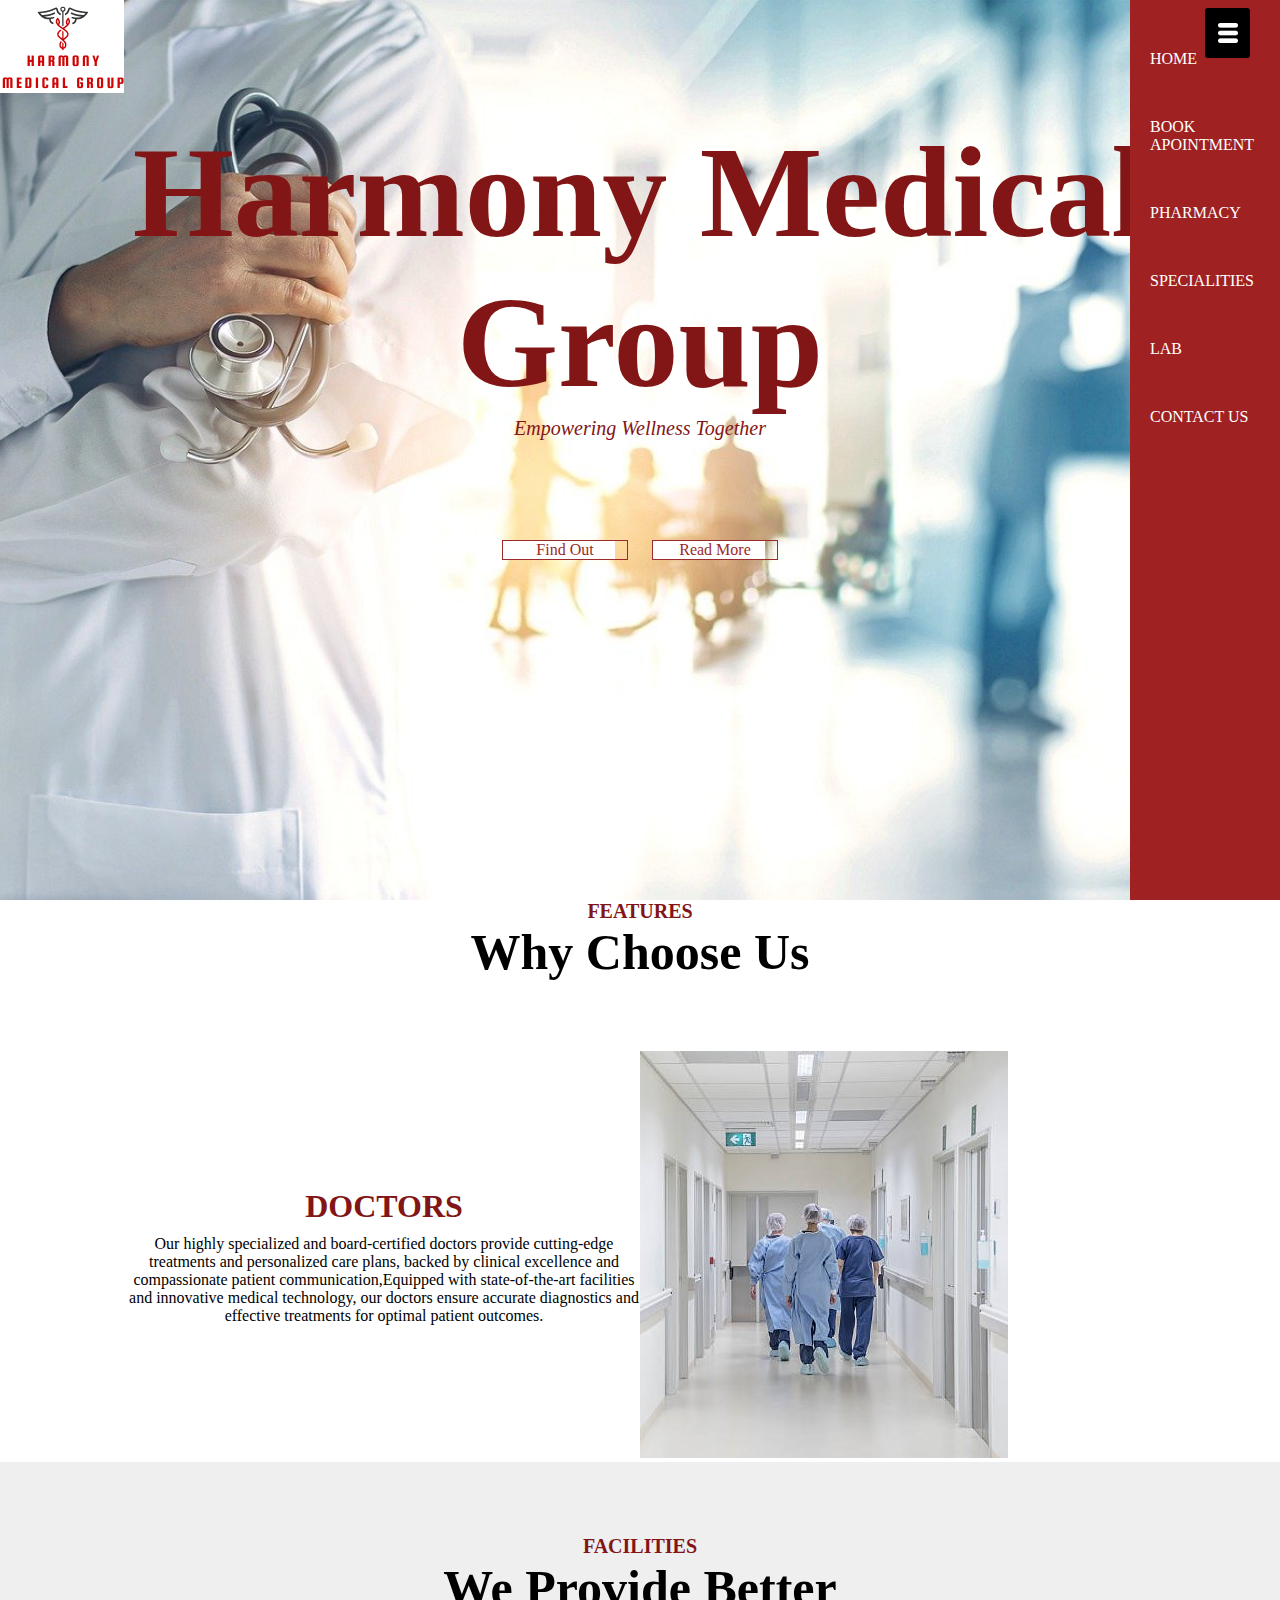
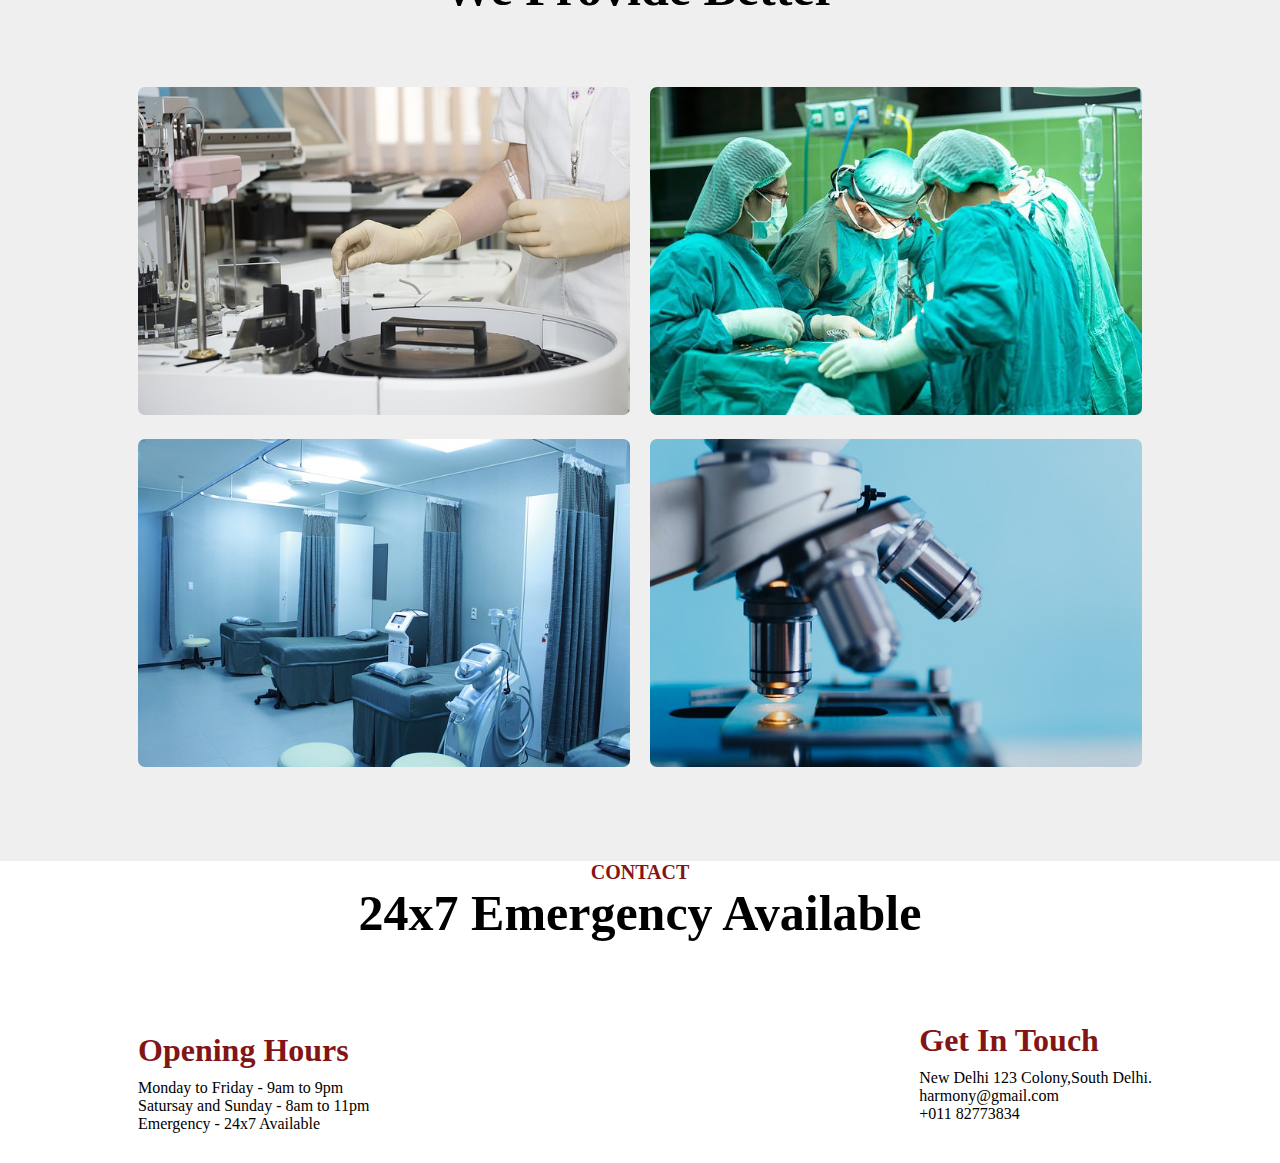
<file: Harmony Medical Group/index.html>
<!DOCTYPE html>
<html lang="en">
<head>
    <meta charset="UTF-8">
    <meta name="viewport" content="width=device-width, initial-scale=1.0">
    <title>Harmony Medical Group</title>
    <link rel="stylesheet" href="style.css">
  
<body>
    <section id="banner">
    <img src="HARMONY MEDICAL GROUP.png" alt="logo">
    <div class="banner-text">
<h1>Harmony Medical Group</h1>
<p>
    Empowering Wellness Together
</p>
<div class="banner-btn">
    <a href="#"><span></span>Find Out</a>
    <a href="#"><span></span>Read More</a>
</div>
    </div>
    </section>
    <div id="sideNav">
        <nav>
            <ul>
                <li><a href="#">HOME</a></li>
                <li><a href="#">BOOK APOINTMENT</a></li>
                <li><a href="#">PHARMACY</a></li>
                <li><a href="#">SPECIALITIES</a></li>
                <li><a href="#">LAB</a></li>
                <li><a href="#">CONTACT US</a></li>
            </ul>
        </nav>

    </div>
    <div id="menuBtn">
        <img src="menu.png" alt="menu">
    </div>
   
   <section id="features">
    <div class="title-text">
        <p>FEATURES</p>
        <h1>Why Choose Us</h1>
</div>
<div class="feature-box">
    <div class="features">
        <h1>DOCTORS</h1>
        <div class="features-icon">
        </div>
        <div class="feature-text"></div>
        <p>Our highly specialized and board-certified doctors provide cutting-edge treatments and personalized care plans, backed by clinical excellence and compassionate patient communication,Equipped with state-of-the-art facilities and innovative medical technology, our doctors ensure accurate diagnostics and effective treatments for optimal patient outcomes.</p>
    </div>
    <div class="feature-img">
    <img src="rkp.jpg" alt="">
        </div>
</div>
   </section>
   <!-- service -->
   <section id="service">
    <div class="title-text">
        <h2><p>FACILITIES</p> </h2>
        <h1>We Provide Better</h1>
    </div>
    <div class="service-box">
        <div class="single-service">
            <img src="lab.jpg" alt="">
        </div>
        <div class="single-service">
            <img src="surgery.jpg" alt="">
        </div>
        <div class="single-service">
            <img src="bed.jpg" alt="">
        </div>
        <div class="single-service">
            <img src="machines.jpg" alt="">
        </div>

    </div>
   </section>
<!-- footer -->
<section id="footer">
    <div class="title-text">
        <p>CONTACT</p>
        <h1>24x7 Emergency Available</h1>
    </div>
<div class="footer-row">
<div class="footer-left">
    <h1>Opening Hours</h1>
    <p>Monday to Friday - 9am to 9pm</p>
    <p>Satursay and Sunday - 8am to 11pm</p>
    <p>Emergency - 24x7 Available</p>
</div>
<div class="footer-right">
    <h1>Get In Touch</h1>
    <p>New Delhi 123 Colony,South Delhi.</p>
    <p>harmony@gmail.com</p>
    <p>+011 82773834</p>
</div>
</div>
</section>


    <script>
        var menuBtn = document.getElementById("menuBtn")
        var sideNav = document.getElementById("sideNav")
        var menu = document.getElementById("menu")

        menuBtn.onclick = function(){
            if(sideNav.style.right == "-250px"){
            sideNav.style.right = "0";
        } 
        else{
            sideNav.style.right = "-250px";
        }
        }
          </script>
    
</body>
</html>
</file>
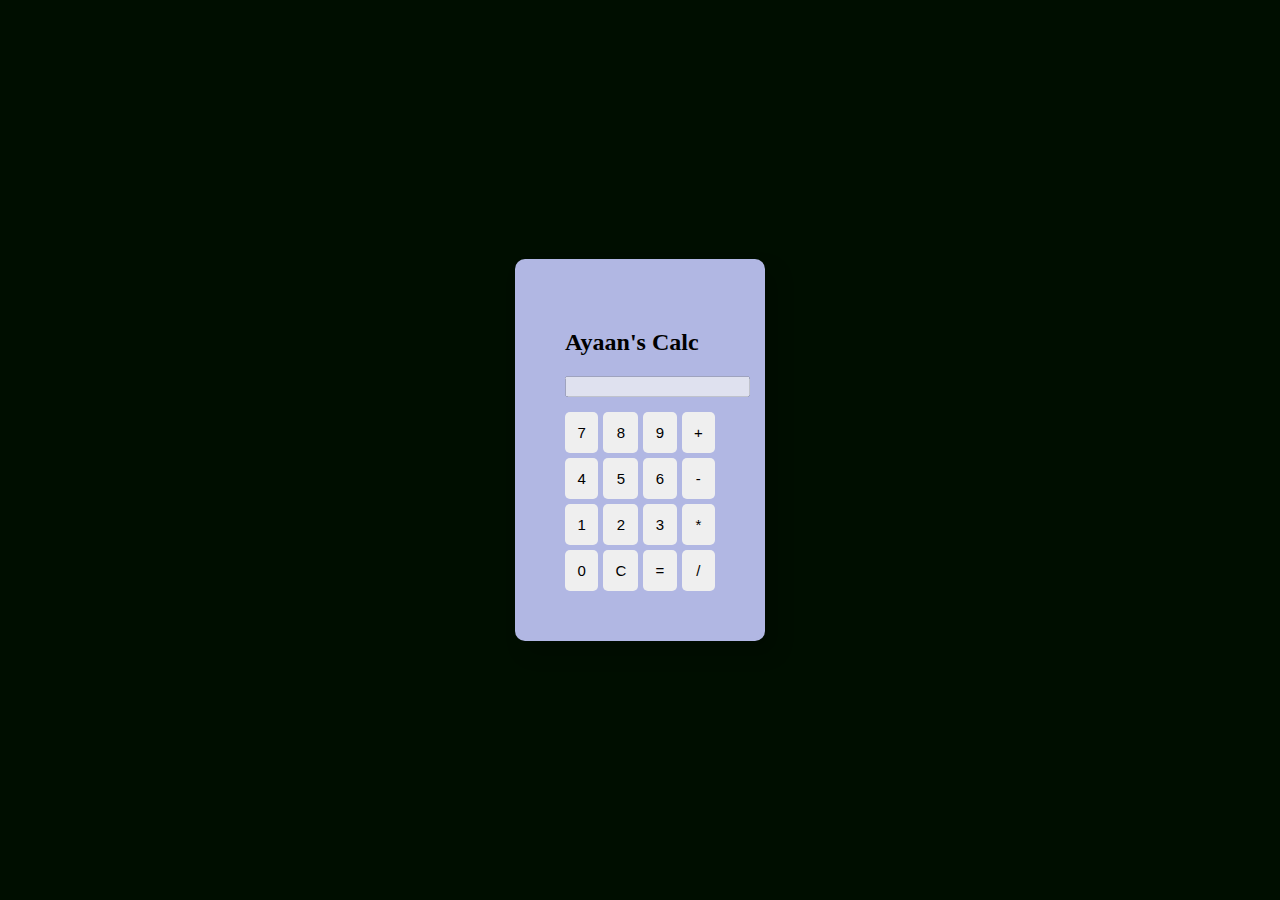
<file: calc/main.html>
<!DOCTYPE html>
<html lang="en">
<head>
    <meta charset="UTF-8">
    <meta name="viewport" content="width=device-width, initial-scale=1.0">
    <link rel="stylesheet" href="body.css">
    <title>Ayaan's Calculator</title>
</head>
<body bgcolor='light yellow'>

    <div class="calculator">
	 <h2>Ayaan's Calc</h2>
        <div class="display">
            <input type="text" id="result" disabled>
        </div>
	
        <div class="buttons">
            <button class="btn" onclick="appendToDisplay('7')">7</button>
            <button class="btn" onclick="appendToDisplay('8')">8</button>
            <button class="btn" onclick="appendToDisplay('9')">9</button>
            <button class="btn operator" onclick="appendToDisplay('+')">+</button>
            <button class="btn" onclick="appendToDisplay('4')">4</button>
            <button class="btn" onclick="appendToDisplay('5')">5</button>
            <button class="btn" onclick="appendToDisplay('6')">6</button>
            <button class="btn operator" onclick="appendToDisplay('-')">-</button>
            <button class="btn" onclick="appendToDisplay('1')">1</button>
            <button class="btn" onclick="appendToDisplay('2')">2</button>
            <button class="btn" onclick="appendToDisplay('3')">3</button>
            <button class="btn operator" onclick="appendToDisplay('*')">*</button>
            <button class="btn" onclick="appendToDisplay('0')">0</button>
            <button class="btn" onclick="clearDisplay()">C</button>
            <button class="btn" onclick="calculate()">=</button>
            <button class="btn operator" onclick="appendToDisplay('/')">/</button>
        </div>
    </div>
    <script src="comp.js"></script>
</body>
</html>
</file>
<file: Harmony Medical Group/style.css>
*{
    margin: 0;
    padding: 0;
}
#banner{
    background:url(fromt.jpg);
    background-size: cover;
    background-position: center;
    height: 100vh;
}
.logo{
    width: 130px;
    position: absolute;
    top: 2%;
    left: 8%;
}
.banner-text{
    text-align: center;
    color: #821515;
    padding-top: 20px;
}
.banner-text h1{
    font-size: 130px;
    
}
.banner-text p{
    font-size: 20px;
    font-style: italic;
}
.banner-btn{
    margin: 100px;
}
.banner-btn a{
    width: 100px;
    text-decoration: none;
    display: inline-block;
    margin: 0 10px;
    padding: 0 12px;
    color: rgb(155, 42, 42);
    border: .5px solid rgb(155, 42, 42);
    position: relative;
    z-index: 1;
}
.banner-btn a span{
    width: 90%;
    height: 100%;
    position: absolute;
    top: 0;
    left: 0;
    background: #fff;
    z-index: -1;
}

#sideNav{
    width: 150px;
    height: 100vh;
    position: fixed;
    right: 0;
    top: 0;
    background:rgb(159, 33, 33);
    z-index: 2;
}
nav ul li{
    list-style: none;
    margin: 50px 20px;
}
nav ul li a{
    text-decoration: none;
    color: #fff;
}
#menuBtn{
    width: 45px;
    height: 50px;
    background: #000000;
    text-align: center;
    position: fixed;
    right: 30px;
    top: 8px;
    border-radius: 3px;
    z-index: 3;
    cursor: pointer;
}
#menuBtn img{
    width: 20px;
    margin-top: 15px;
}

#feature{
    width: 120px;
    padding: 70px 0;
}
.title-text{
    text-align: center;
    padding-bottom: 70px;
}
.title-text p{
    margin: auto;
    font-size: 20px;
    color: #821515;
    font-weight: bold;
    z-index: 1;
    display: inline-block;
}

.title-text h1{
    font-size: 50px;
}
.feature-box{
    width: 80%;
    margin: auto;
    display: flex;
    flex-wrap: wrap;
    align-items: center;
    text-align: center;
}
.features{
    flex-basis: 50%;
}
.features-img{
    flex-basis: 50%;
    margin: auto;
}
.features-img img{
    width: 70%;
    border-radius: 10px;
}
.features h1{
   
    margin-bottom: 10px;
    font: bold;
    color: #821515;
}
.feature-desc{
    display: flex;
    align-items: center;
    margin-bottom: 40px;
}
/* service */

#service{
    width: 100%;
    padding: 70px 0;
    background: #efefef;
}
.service-box{
    width: 80%;
    display: flex;
    flex-wrap: wrap;
    justify-content: space-around;
    margin: auto;
}
.single-service{
    flex-basis: 48%;
    text-align: center;
    border-radius: 7px;
    margin-bottom: 20px;
    color: #821515;
}
.single-service img{
    width: 100%;
    border-radius: 7px;
}
/* footer */
#footer{
   background-color: #fff;
}
.footer-row{
    width: 80%;
    margin: 0 auto;
    display: flex;
    justify-content: space-between;
    flex-wrap: wrap;
    color: #821515;
}
.footer-left,.footer-rigt{
    flex-basis: 45%;
    padding: 10px;
    margin-bottom: 20px;
}
.footer-rigt{
    text-align: right;
}
.footer-row h1{
    margin: 10px 0;
}
.footer-row p{
    line-break: 35px;
    color: #000000;
}
</file>
<file: calc/body.css>
body {
    display: flex;
    justify-content: center;
    align-items: center;
    min-height: 100vh;
    background-color: 'yellow';
    margin: 0;
}

.calculator {
    background-color: rgb(177, 183, 227);
    border-radius: 10px;
    box-shadow: 10px 12px 20px rgba(0, 0, 0, 0.2);
    padding: 50px;
    width: 150px;
}

.display {
    text-align: right;
    margin-bottom: 15px;
margin-right: 50px;
}

.buttons {
    display: grid;
    grid-template-columns: repeat(4, 2fr);
    gap: 5px;
}

.btn {
    background-color: 'black';
    border: none;
    border-radius: 5px;
    cursor: pointer;
    font-size: 15px;
    padding: 12px;
}

.operator {
    background-color: #fff10;
}
</file>
